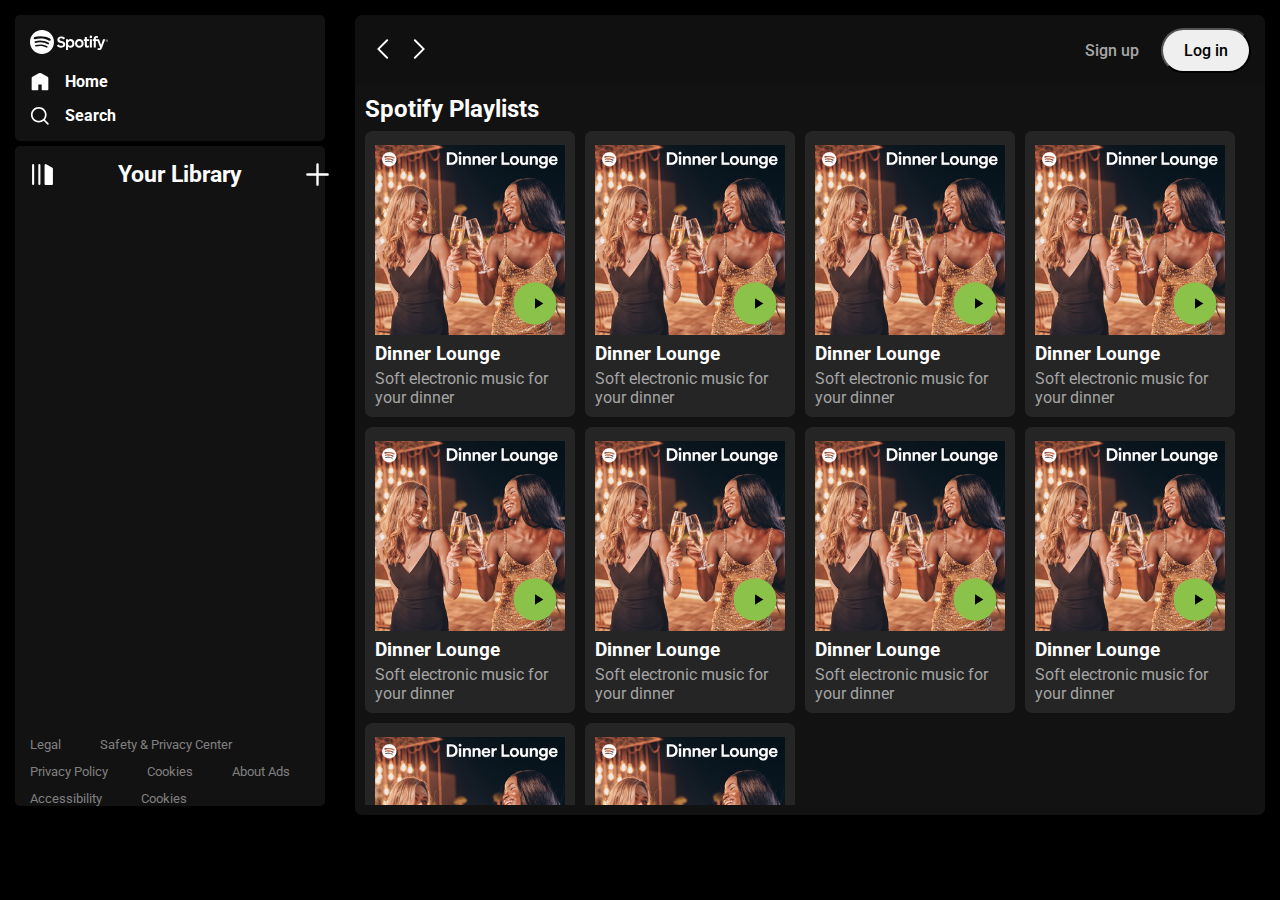
<file: index.html>
<!DOCTYPE html>
<html lang="en">

<head>
  <meta charset="UTF-8">
  <meta name="viewport" content="width=device-width, initial-scale=1.0">
  <title>Spotify - Web Player: Music for everyone</title>
  <link rel="stylesheet" href="style.css">
  <link rel="stylesheet" href="utility.css">
</head>

<body>
  <div class="container flex bg-black">
    <div class="left">
      <div class="home bg-grey rounded m-1 p-1">
        <div class="logo"><img class="invert" src="logo.svg" alt=""></div>
        <ul>
          <li><img class="invert" src="home.svg" alt="home">Home</li>
          <li><img class="invert" src="search.svg" alt="home">Search</li>
        </ul>
      </div>
      <div class="library bg-grey rounded m-1 p-1">
        <div class="header">
          <img class="invert" src="folder.svg" alt="">
          <h2>
            Your Library
          </h2>
          <img class="invert" src="plus.svg" alt="">
        </div>
        <div class="footer">
          <div>
            <a href="https://www.spotify.com/in-en/legal/"><span>Legal</span></a>
          </div>
          <div>
            <a href="https://www.spotify.com/in-en/safetyandprivacy/"><span>Safety &amp; Privacy Center</span></a>
          </div>
          <div>
            <a href="https://www.spotify.com/in-en/legal/privacy-policy/"><span>Privacy Policy</span></a>
          </div>
          <div>
            <a href="https://www.spotify.com/in-en/legal/cookies-policy/"><span>Cookies</span></a>
          </div>
          <div>
            <a href="https://www.spotify.com/in-en/legal/privacy-policy/#s3"><span>About Ads</span></a>
          </div>
          <div>
            <a href="https://www.spotify.com/in-en/accessibility/"><span>Accessibility</span></a>
          </div>
          <div>
            <a href="https://www.spotify.com/legal/cookies-policy/" target="_blank" rel="noopener">
              <span>Cookies</span>
            </a>
          </div>
        </div>
      </div>
    </div>
    <div class="right rounded">
      <div class="header2">
        <div class="nav">
          <button><img class="invert" src="leftarrow.svg" alt=""></button>
          <button><img class="invert" src="rightarrow.svg" alt=""></button>
        </div>
        <div class="buttons">
          <button class="b3">Sign up</button>
          <button class="b4">Log in</button>
        </div>
      </div>
      <div class="spotifyplaylists">
        <h2>Spotify Playlists</h2>
        <div class="cardcontainer">
          <div class="card">
            <svg xmlns="http://www.w3.org/2000/svg" viewBox="0 0 24 24" width="24" height="24" fill="#8BC34A">
              <circle cx="12" cy="12" r="10" stroke="none" fill="none" />
              <circle cx="12" cy="12" r="9.5" stroke="#8BC34A" stroke-width="1.5" />
              <path d="M9.5 11.1998V12.8002C9.5 14.3195 9.5 15.0791 9.95576 15.3862C10.4115 15.6932 11.0348 15.3535 12.2815 14.6741L13.7497 13.8738C15.2499 13.0562 16 12.6474 16 12C16 11.3526 15.2499 10.9438 13.7497 10.1262L12.2815 9.32594C11.0348 8.6465 10.4115 8.30678 9.95576 8.61382C9.5 8.92086 9.5 9.6805 9.5 11.1998Z" fill="#8BC34A" />
              <path d="M12 9.5V14.5L16 12L12 9.5Z" fill="black" />
          </svg>
            <img src="photo.jpg" alt="">
            <h3>Dinner Lounge</h3>
            <p>Soft electronic music for your dinner</p>
          </div>
          <div class="card">
            <svg xmlns="http://www.w3.org/2000/svg" viewBox="0 0 24 24" width="24" height="24" fill="#8BC34A">
              <circle cx="12" cy="12" r="10" stroke="none" fill="none" />
              <circle cx="12" cy="12" r="9.5" stroke="#8BC34A" stroke-width="1.5" />
              <path d="M9.5 11.1998V12.8002C9.5 14.3195 9.5 15.0791 9.95576 15.3862C10.4115 15.6932 11.0348 15.3535 12.2815 14.6741L13.7497 13.8738C15.2499 13.0562 16 12.6474 16 12C16 11.3526 15.2499 10.9438 13.7497 10.1262L12.2815 9.32594C11.0348 8.6465 10.4115 8.30678 9.95576 8.61382C9.5 8.92086 9.5 9.6805 9.5 11.1998Z" fill="#8BC34A" />
              <path d="M12 9.5V14.5L16 12L12 9.5Z" fill="black" />
          </svg>
            <img src="photo.jpg" alt="">
            <h3>Dinner Lounge</h3>
            <p>Soft electronic music for your dinner</p>
          </div>
          <div class="card">
            <svg xmlns="http://www.w3.org/2000/svg" viewBox="0 0 24 24" width="24" height="24" fill="#8BC34A">
              <circle cx="12" cy="12" r="10" stroke="none" fill="none" />
              <circle cx="12" cy="12" r="9.5" stroke="#8BC34A" stroke-width="1.5" />
              <path d="M9.5 11.1998V12.8002C9.5 14.3195 9.5 15.0791 9.95576 15.3862C10.4115 15.6932 11.0348 15.3535 12.2815 14.6741L13.7497 13.8738C15.2499 13.0562 16 12.6474 16 12C16 11.3526 15.2499 10.9438 13.7497 10.1262L12.2815 9.32594C11.0348 8.6465 10.4115 8.30678 9.95576 8.61382C9.5 8.92086 9.5 9.6805 9.5 11.1998Z" fill="#8BC34A" />
              <path d="M12 9.5V14.5L16 12L12 9.5Z" fill="black" />
          </svg>
            <img src="photo.jpg" alt="">
            <h3>Dinner Lounge</h3>
            <p>Soft electronic music for your dinner</p>
          </div>
          <div class="card">
            <svg xmlns="http://www.w3.org/2000/svg" viewBox="0 0 24 24" width="24" height="24" fill="#8BC34A">
              <circle cx="12" cy="12" r="10" stroke="none" fill="none" />
              <circle cx="12" cy="12" r="9.5" stroke="#8BC34A" stroke-width="1.5" />
              <path d="M9.5 11.1998V12.8002C9.5 14.3195 9.5 15.0791 9.95576 15.3862C10.4115 15.6932 11.0348 15.3535 12.2815 14.6741L13.7497 13.8738C15.2499 13.0562 16 12.6474 16 12C16 11.3526 15.2499 10.9438 13.7497 10.1262L12.2815 9.32594C11.0348 8.6465 10.4115 8.30678 9.95576 8.61382C9.5 8.92086 9.5 9.6805 9.5 11.1998Z" fill="#8BC34A" />
              <path d="M12 9.5V14.5L16 12L12 9.5Z" fill="black" />
          </svg>
            <img src="photo.jpg" alt="">
            <h3>Dinner Lounge</h3>
            <p>Soft electronic music for your dinner</p>
          </div>
          <div class="card">
            <svg xmlns="http://www.w3.org/2000/svg" viewBox="0 0 24 24" width="24" height="24" fill="#8BC34A">
              <circle cx="12" cy="12" r="10" stroke="none" fill="none" />
              <circle cx="12" cy="12" r="9.5" stroke="#8BC34A" stroke-width="1.5" />
              <path d="M9.5 11.1998V12.8002C9.5 14.3195 9.5 15.0791 9.95576 15.3862C10.4115 15.6932 11.0348 15.3535 12.2815 14.6741L13.7497 13.8738C15.2499 13.0562 16 12.6474 16 12C16 11.3526 15.2499 10.9438 13.7497 10.1262L12.2815 9.32594C11.0348 8.6465 10.4115 8.30678 9.95576 8.61382C9.5 8.92086 9.5 9.6805 9.5 11.1998Z" fill="#8BC34A" />
              <path d="M12 9.5V14.5L16 12L12 9.5Z" fill="black" />
          </svg>
            <img src="photo.jpg" alt="">
            <h3>Dinner Lounge</h3>
            <p>Soft electronic music for your dinner</p>
          </div>
          <div class="card">
            <svg xmlns="http://www.w3.org/2000/svg" viewBox="0 0 24 24" width="24" height="24" fill="#8BC34A">
              <circle cx="12" cy="12" r="10" stroke="none" fill="none" />
              <circle cx="12" cy="12" r="9.5" stroke="#8BC34A" stroke-width="1.5" />
              <path d="M9.5 11.1998V12.8002C9.5 14.3195 9.5 15.0791 9.95576 15.3862C10.4115 15.6932 11.0348 15.3535 12.2815 14.6741L13.7497 13.8738C15.2499 13.0562 16 12.6474 16 12C16 11.3526 15.2499 10.9438 13.7497 10.1262L12.2815 9.32594C11.0348 8.6465 10.4115 8.30678 9.95576 8.61382C9.5 8.92086 9.5 9.6805 9.5 11.1998Z" fill="#8BC34A" />
              <path d="M12 9.5V14.5L16 12L12 9.5Z" fill="black" />
          </svg>
            <img src="photo.jpg" alt="">
            <h3>Dinner Lounge</h3>
            <p>Soft electronic music for your dinner</p>
          </div>
          <div class="card">
            <svg xmlns="http://www.w3.org/2000/svg" viewBox="0 0 24 24" width="24" height="24" fill="#8BC34A">
              <circle cx="12" cy="12" r="10" stroke="none" fill="none" />
              <circle cx="12" cy="12" r="9.5" stroke="#8BC34A" stroke-width="1.5" />
              <path d="M9.5 11.1998V12.8002C9.5 14.3195 9.5 15.0791 9.95576 15.3862C10.4115 15.6932 11.0348 15.3535 12.2815 14.6741L13.7497 13.8738C15.2499 13.0562 16 12.6474 16 12C16 11.3526 15.2499 10.9438 13.7497 10.1262L12.2815 9.32594C11.0348 8.6465 10.4115 8.30678 9.95576 8.61382C9.5 8.92086 9.5 9.6805 9.5 11.1998Z" fill="#8BC34A" />
              <path d="M12 9.5V14.5L16 12L12 9.5Z" fill="black" />
          </svg>
            <img src="photo.jpg" alt="">
            <h3>Dinner Lounge</h3>
            <p>Soft electronic music for your dinner</p>
          </div>
          <div class="card">
            <svg xmlns="http://www.w3.org/2000/svg" viewBox="0 0 24 24" width="24" height="24" fill="#8BC34A">
              <circle cx="12" cy="12" r="10" stroke="none" fill="none" />
              <circle cx="12" cy="12" r="9.5" stroke="#8BC34A" stroke-width="1.5" />
              <path d="M9.5 11.1998V12.8002C9.5 14.3195 9.5 15.0791 9.95576 15.3862C10.4115 15.6932 11.0348 15.3535 12.2815 14.6741L13.7497 13.8738C15.2499 13.0562 16 12.6474 16 12C16 11.3526 15.2499 10.9438 13.7497 10.1262L12.2815 9.32594C11.0348 8.6465 10.4115 8.30678 9.95576 8.61382C9.5 8.92086 9.5 9.6805 9.5 11.1998Z" fill="#8BC34A" />
              <path d="M12 9.5V14.5L16 12L12 9.5Z" fill="black" />
          </svg>
            <img src="photo.jpg" alt="">
            <h3>Dinner Lounge</h3>
            <p>Soft electronic music for your dinner</p>
          </div>
          <div class="card">
            <svg xmlns="http://www.w3.org/2000/svg" viewBox="0 0 24 24" width="24" height="24" fill="#8BC34A">
              <circle cx="12" cy="12" r="10" stroke="none" fill="none" />
              <circle cx="12" cy="12" r="9.5" stroke="#8BC34A" stroke-width="1.5" />
              <path d="M9.5 11.1998V12.8002C9.5 14.3195 9.5 15.0791 9.95576 15.3862C10.4115 15.6932 11.0348 15.3535 12.2815 14.6741L13.7497 13.8738C15.2499 13.0562 16 12.6474 16 12C16 11.3526 15.2499 10.9438 13.7497 10.1262L12.2815 9.32594C11.0348 8.6465 10.4115 8.30678 9.95576 8.61382C9.5 8.92086 9.5 9.6805 9.5 11.1998Z" fill="#8BC34A" />
              <path d="M12 9.5V14.5L16 12L12 9.5Z" fill="black" />
          </svg>
            <img src="photo.jpg" alt="">
            <h3>Dinner Lounge</h3>
            <p>Soft electronic music for your dinner</p>
          </div>
          <div class="card">
            <svg xmlns="http://www.w3.org/2000/svg" viewBox="0 0 24 24" width="24" height="24" fill="#8BC34A">
              <circle cx="12" cy="12" r="10" stroke="none" fill="none" />
              <circle cx="12" cy="12" r="9.5" stroke="#8BC34A" stroke-width="1.5" />
              <path d="M9.5 11.1998V12.8002C9.5 14.3195 9.5 15.0791 9.95576 15.3862C10.4115 15.6932 11.0348 15.3535 12.2815 14.6741L13.7497 13.8738C15.2499 13.0562 16 12.6474 16 12C16 11.3526 15.2499 10.9438 13.7497 10.1262L12.2815 9.32594C11.0348 8.6465 10.4115 8.30678 9.95576 8.61382C9.5 8.92086 9.5 9.6805 9.5 11.1998Z" fill="#8BC34A" />
              <path d="M12 9.5V14.5L16 12L12 9.5Z" fill="black" />
          </svg>
            <img src="photo.jpg" alt="">
            <h3>Dinner Lounge</h3>
            <p>Soft electronic music for your dinner</p>
          </div>
        </div>
      </div>
    </div>
  </div>
  <script src="script.js"></script>
</body>

</html>
</file>
<file: style.css>
@import url('https://fonts.googleapis.com/css2?family=Roboto:ital,wght@0,100;0,300;0,400;0,500;0,700;0,900;1,100;1,300;1,400;1,500;1,700;1,900&display=swap');
*{
    margin: 0;
    padding: 0;
    font-family: 'Roboto',sans-serif;
}
body{
    background-color: black;
    color: white;
}
.left{
    width: 25vw;
    padding: 10px;
}
.right{
    width: 75vw;
}
.home ul li{
    list-style: none;
    width: 20px;
    display: flex;
    gap: 15px;
    padding-top: 14px;
    font-weight: bold;
}
.header{
    width: 300px;
    display: flex;
    align-items: center;
    justify-content: space-between;
    gap: 30px;
    font-size: 15px;
}
.header img{
    width: 25px;
}
.library{
    min-height: 70vh;
    position: relative;
}
.footer{
    display: flex;
    flex-wrap: wrap;
    font-size: 13px;
    column-gap: 39px;
    row-gap: 12px;
    position: absolute;
    bottom: 0;
}
.footer a{
    color: grey;
    text-decoration: none;
}
.right{
    margin: 15px;
}
.header2{
    display: flex;
    justify-content: space-between;
    background-color: #101010;
    border-top-left-radius: 7px;
    border-top-right-radius: 7px;
    align-items: center;
    height: 70px;
}
.nav button{
    background-color: #101010;
    border-radius: 40px;
    height: 30px;
    width: 30px;
    border: none;
}
.nav button img{
    width: 20px;
}
.b4{
    width: 90px;
    height: 45px;
    border-radius: 30px;
    font-size: 16px;
    font-weight: 500;
    cursor: pointer;
}
.b3{
    width: 90px;
    height: 45px;
    font-size: 16px;
    font-weight: 500;
    color: #a7a7a7;
    background-color: #101010;
    border: none;
    cursor: pointer;
}
.b3:hover{
    font-size: 17px;
    color: whitesmoke;
}
.b4:hover{
    font-weight: bold;
    width: 95px;
}
.header2 > *{
 padding: 14px;
}
.spotifyplaylists{
    padding: 10px;
    background-color: #121212;
    border-bottom-left-radius: 7px;
    border-bottom-right-radius: 7px;
}
.cardcontainer{
    display: flex;
    gap: 10px;
    flex-wrap: wrap;
    padding: 8px 0px;
    overflow-y: scroll;
    max-height:74vh;
}
.card{
    width: 190px;
    background-color: #252525;
    padding: 10px;
    border-radius: 7px;
    position: relative;
}
.card svg{
    position: absolute;
    left: 145px;
    top: 141px;
    width: 50px;
    height: 55px;
}
.card img{
    width: 100%;
    object-fit: contain;
}
.card > *{
    padding-top: 4px;
}
.card p{
    color: #a4a4a4;
}
</file>
<file: utility.css>
.border{
    border: 2px solid red;
    margin: 3px;
}
.flex{
    display: flex;
}
.justify-content{
    justify-content: center;
}
.align-item{
    align-items: center;
}
.bg-black{
    background-color: black;
    color: white;
}
.invert{
    filter: invert(1);
}
.bg-grey{
    background-color: #121212;
}
.rounded{
    border-radius: 5px;
}
.m-1{
    margin: 5px;
}
.p-1{
    padding: 15px;
}
/* Width */
::-webkit-scrollbar {
    width: 10px; /* Adjust as needed */
  }
  
  /* Track */
  ::-webkit-scrollbar-track {
    background: #333; /* Dark background color */
  }
  
  /* Handle */
  ::-webkit-scrollbar-thumb {
    background: #666; /* Dark color for the scrollbar handle */
    border-radius: 5px; /* Rounded corners */
  }
  
  /* Handle on hover */
  ::-webkit-scrollbar-thumb:hover {
    background: #888; /* Lighter color on hover */
  }
</file>
